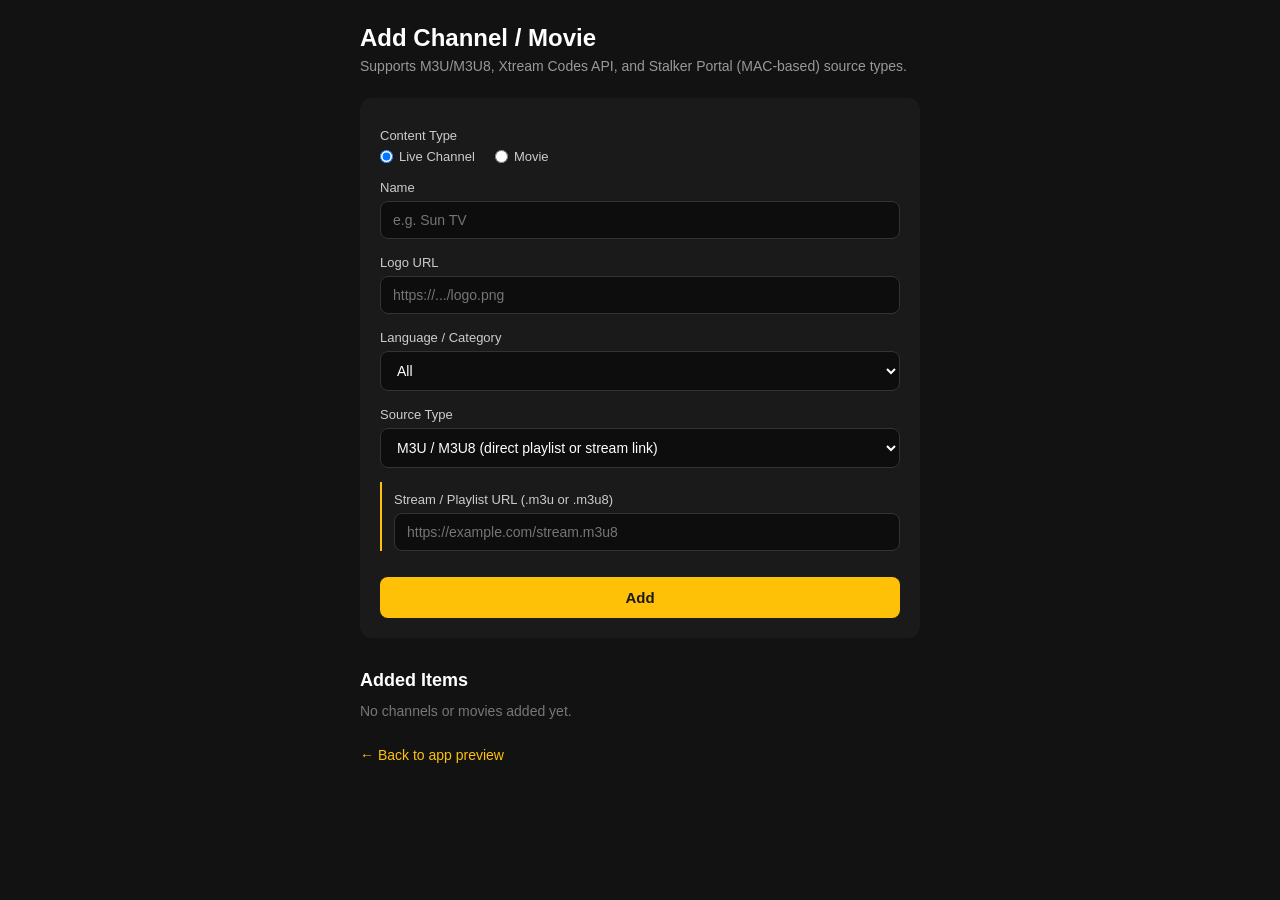
<file: admin.html>
<!DOCTYPE html>
<html lang="en">
<head>
<meta charset="UTF-8">
<meta name="viewport" content="width=device-width, initial-scale=1.0">
<title>Admin — Add Channel / Movie</title>
<link rel="stylesheet" href="admin.css">
</head>
<body>

<div class="admin-wrap">
  <h1>Add Channel / Movie</h1>
  <p class="sub">Supports M3U/M3U8, Xtream Codes API, and Stalker Portal (MAC-based) source types.</p>

  <form id="addForm" class="admin-form">

    <label>Content Type</label>
    <div class="radio-row">
      <label><input type="radio" name="contentType" value="channel" checked> Live Channel</label>
      <label><input type="radio" name="contentType" value="movie"> Movie</label>
    </div>

    <label for="name">Name</label>
    <input type="text" id="name" placeholder="e.g. Sun TV" required>

    <label for="logo">Logo URL</label>
    <input type="url" id="logo" placeholder="https://.../logo.png">

    <label for="language">Language / Category</label>
    <select id="language">
      <option>All</option>
      <option>Tamil</option>
      <option>Telugu</option>
      <option>Kannada</option>
      <option>Hindi</option>
      <option>English</option>
    </select>

    <label for="sourceType">Source Type</label>
    <select id="sourceType">
      <option value="m3u8">M3U / M3U8 (direct playlist or stream link)</option>
      <option value="xtream">Xtream Codes API</option>
      <option value="stalker">Stalker Portal (MAC based)</option>
      <option value="direct">Direct URL (other)</option>
    </select>

    <!-- M3U / M3U8 fields -->
    <div class="source-fields" data-source="m3u8">
      <label for="m3uUrl">Stream / Playlist URL (.m3u or .m3u8)</label>
      <input type="url" id="m3uUrl" placeholder="https://example.com/stream.m3u8">
    </div>

    <!-- Xtream Codes fields -->
    <div class="source-fields" data-source="xtream" style="display:none;">
      <label for="xtreamServer">Server URL</label>
      <input type="url" id="xtreamServer" placeholder="http://server.com:port">
      <label for="xtreamUser">Username</label>
      <input type="text" id="xtreamUser" placeholder="username">
      <label for="xtreamPass">Password</label>
      <input type="text" id="xtreamPass" placeholder="password">
      <label for="xtreamStreamId">Stream ID</label>
      <input type="text" id="xtreamStreamId" placeholder="e.g. 12345">
    </div>

    <!-- Stalker Portal fields -->
    <div class="source-fields" data-source="stalker" style="display:none;">
      <label for="stalkerPortal">Portal URL</label>
      <input type="url" id="stalkerPortal" placeholder="http://portal.com/c/">
      <label for="stalkerMac">MAC Address</label>
      <input type="text" id="stalkerMac" placeholder="00:1A:79:XX:XX:XX">
      <label for="stalkerChannelId">Channel / Content ID</label>
      <input type="text" id="stalkerChannelId" placeholder="e.g. ch101">
    </div>

    <!-- Direct URL fields -->
    <div class="source-fields" data-source="direct" style="display:none;">
      <label for="directUrl">Direct URL</label>
      <input type="url" id="directUrl" placeholder="https://example.com/stream">
    </div>

    <button type="submit" class="btn-primary">Add</button>
  </form>

  <h2>Added Items</h2>
  <div id="itemList" class="item-list"></div>

  <a class="back-link" href="index.html">← Back to app preview</a>
</div>

<script src="admin.js"></script>
</body>
</html>
</file>
<file: admin.css>
* { box-sizing: border-box; margin: 0; padding: 0; }
body {
  font-family: -apple-system, Segoe UI, Roboto, sans-serif;
  background: #121212;
  color: #fff;
  padding: 24px;
}
.admin-wrap { max-width: 560px; margin: 0 auto; }
h1 { font-size: 24px; margin-bottom: 6px; }
.sub { color: #999; font-size: 14px; margin-bottom: 24px; }
h2 { font-size: 18px; margin: 32px 0 12px; }

.admin-form {
  display: flex;
  flex-direction: column;
  gap: 6px;
  background: #1a1a1a;
  padding: 20px;
  border-radius: 12px;
}
label {
  font-size: 13px;
  color: #ccc;
  margin-top: 10px;
}
input, select {
  background: #0d0d0d;
  border: 1px solid #333;
  color: #fff;
  padding: 10px 12px;
  border-radius: 8px;
  font-size: 14px;
}
input:focus, select:focus {
  outline: none;
  border-color: #FFC107;
}
.radio-row {
  display: flex;
  gap: 20px;
  font-size: 14px;
  color: #fff;
}
.radio-row label { margin-top: 0; display: flex; align-items: center; gap: 6px; }

.source-fields {
  border-left: 2px solid #FFC107;
  padding-left: 12px;
  margin-top: 8px;
  display: flex;
  flex-direction: column;
  gap: 6px;
}

.btn-primary {
  margin-top: 20px;
  background: #FFC107;
  color: #1a1a1a;
  font-weight: 600;
  border: none;
  padding: 12px;
  border-radius: 8px;
  font-size: 15px;
  cursor: pointer;
}
.btn-primary:hover { background: #ffd54f; }

.item-list { display: flex; flex-direction: column; gap: 10px; }
.item-row {
  display: flex;
  align-items: center;
  gap: 12px;
  background: #1a1a1a;
  padding: 12px;
  border-radius: 8px;
}
.item-row img {
  width: 36px; height: 36px;
  border-radius: 50%;
  object-fit: cover;
  background: #333;
}
.item-info { flex: 1; }
.item-name { font-size: 15px; }
.item-meta { font-size: 12px; color: #999; }
.item-delete {
  background: #3a1a1a;
  color: #ff6b6b;
  border: 1px solid #663333;
  border-radius: 6px;
  padding: 6px 10px;
  cursor: pointer;
  font-size: 12px;
}
.item-delete:hover { background: #4a2020; }

.empty-msg { color: #777; font-size: 14px; }

.back-link {
  display: inline-block;
  margin-top: 28px;
  color: #FFC107;
  text-decoration: none;
  font-size: 14px;
}
</file>
